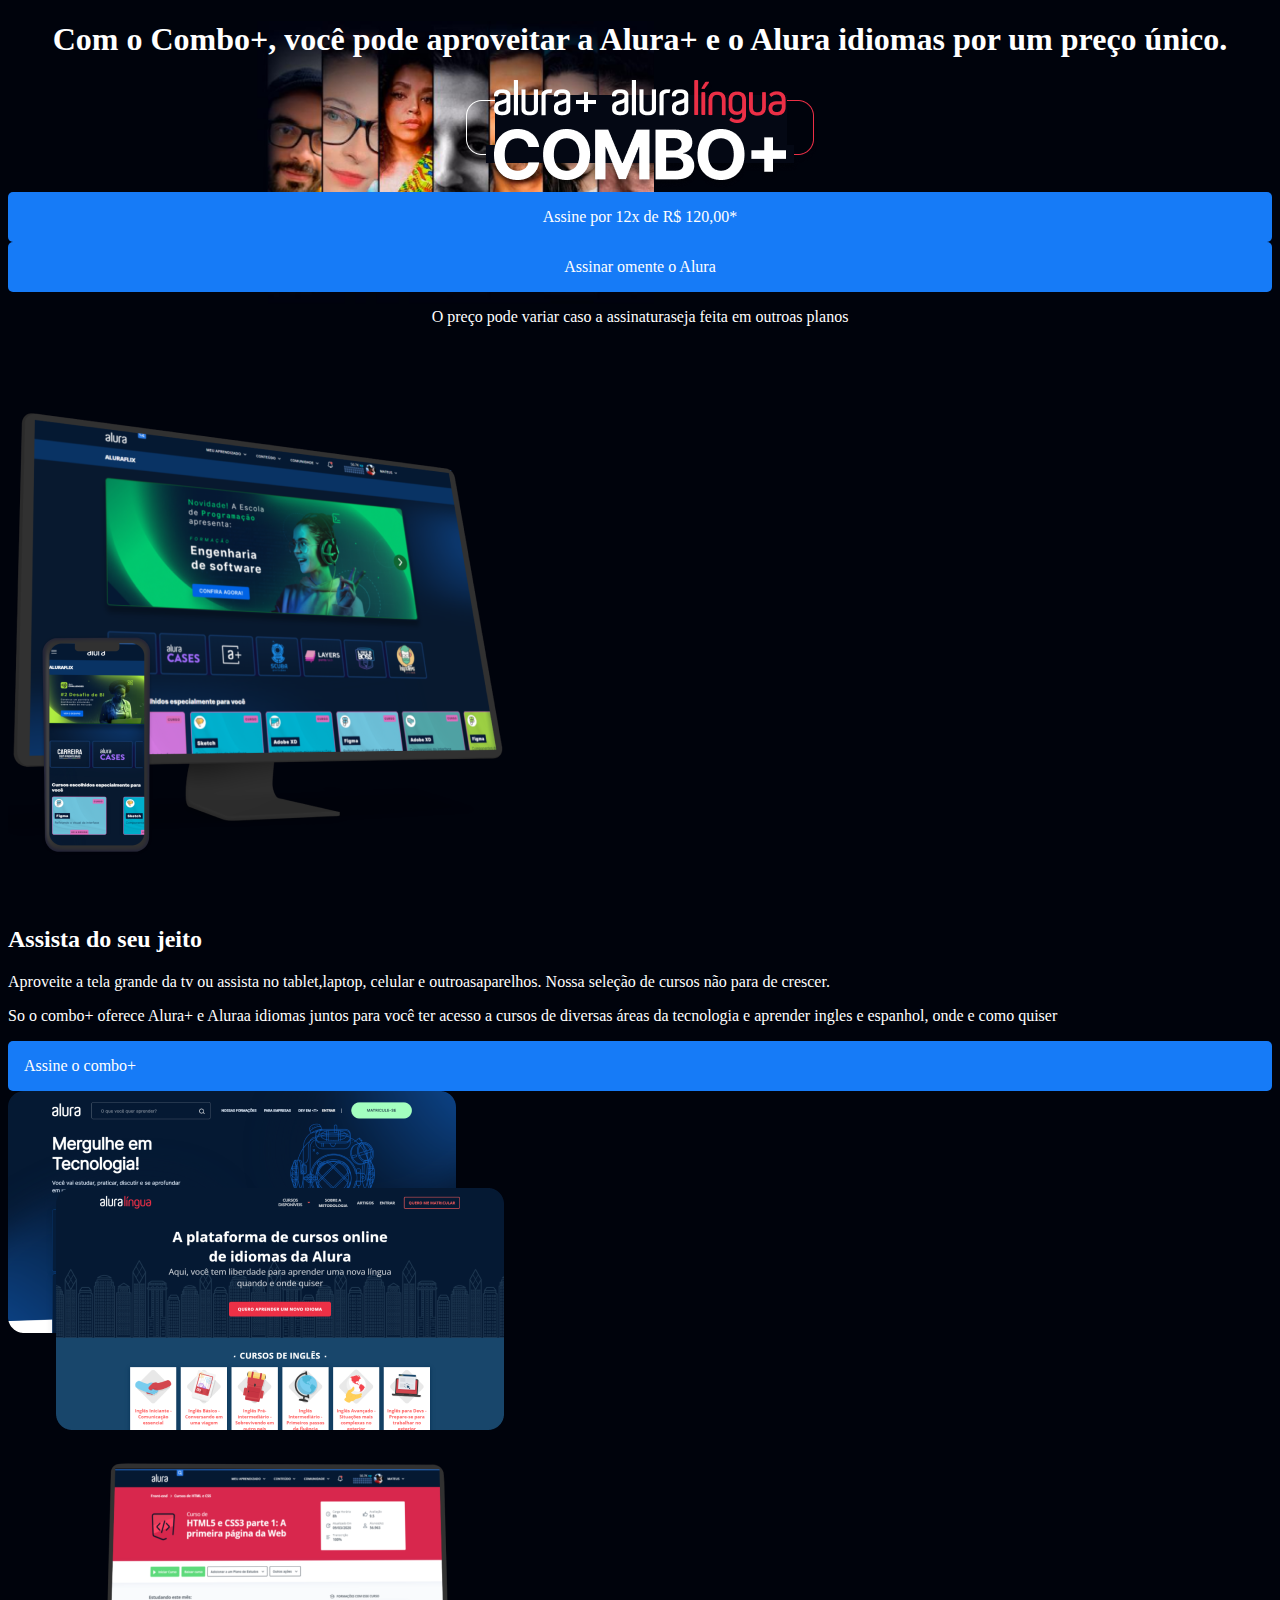
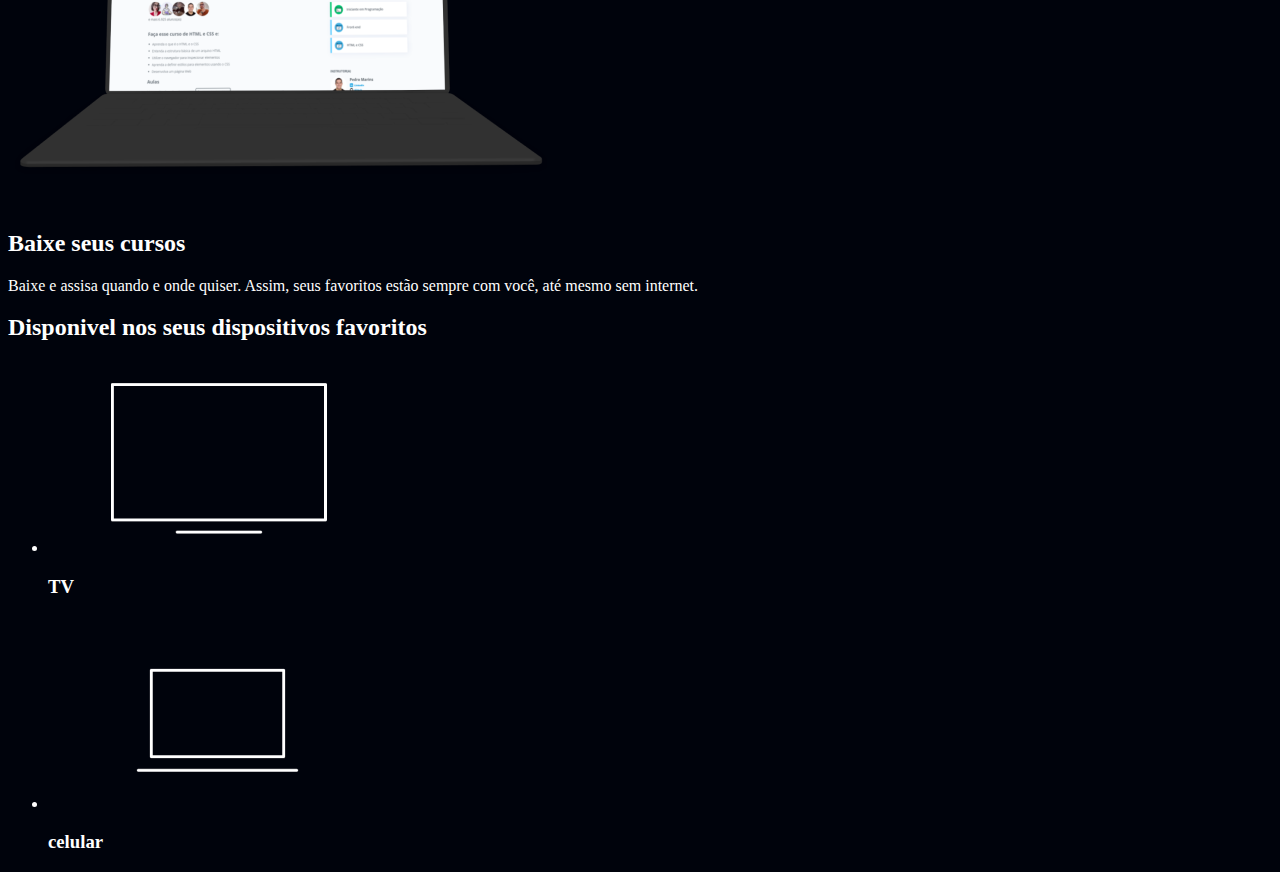
<file: index.html>
<!DOCTYPE html>
<html lang="pt-br">

<head>
    <meta charset="UTF-8">
    <meta name="viewport" content="width=device-width, initial-scale=1.0">
    <link rel="stylesheet" href="style.css">
    <link rel="shortcut icon" href="favicon.ico" type="image/x-icon">
    <link rel="stylesheet" href="style.css">
    <title>Alura Plus Andreatta</title>
</head>

<body>
    <section class="principal container">
        <div class="container_caixa">
            <h1>Com o Combo+, você pode aproveitar a Alura+
                e o Alura idiomas por um preço único.
            </h1>
            <img src="img/Combo.png">

            <a href="www.alura.com.br" class="container__botao">Assine por 12x de R$ 120,00*</a>
            <a href="www.alura.com.br" class="container__botao botao_secundario">Assinar omente o Alura</a>
            <p classe="container__avaiso">O preço pode variar caso a assinaturaseja feita em outroas planos</p>


        </div>
           
    </section>
    <section>
        <img src="img/Plataformas.png" alt="plataforma">
        <div>
            <h2>Assista do seu jeito</h2>
            <p class="descrição__texto">Aproveite a tela grande da tv ou assista no tablet,laptop, celular e outroasaparelhos. 
                Nossa seleção de cursos não para de crescer.</p>
        </div>

    </section>
        <section classe="container secundario">
         <div class="container__descricao">
         <p class="dewscricao__texto">
            So o combo+ oferece Alura+ e Aluraa idiomas juntos para você ter acesso a cursos de diversas
            áreas da tecnologia e aprender ingles e espanhol, 
            onde e como quiser
  
    </p>
    <a href="www.alura.com.br" class="container__botao secundario__botao">Assine o combo+</a>

    </div>
    <img src="img/Telas.png" alt="Tela do Alura+ e alura lingua" class="secundario__imagem">
    </section>

    <section class="container secundario">
    <img src="img/Notebook.png" alt="Notebook com pagina do curso HTML5 e CSS3 da alura aberta"
         class="container__imagem">
    <div class="container__descricao">
        <h2 class="descricao__titulo">Baixe seus cursos</h2>
        <p class="descricao__texto">Baixe e assisa quando e onde quiser. Assim, seus favoritos estão sempre
            com você, até mesmo sem internet. </p>

    </div>

    </section>
     
    <section class="dispositivos">
        <h2 class="dispositivos__titulo">Disponivel nos seus dispositivos favoritos</h2>
        <ul class="dispositivos__lista">
            <li>
         <img src="img/tv.png" alt="icone de televisão">
         <h3 class="lista__item">TV</h3>
            </li>
            <li>

            <img src="img/computador.png" alt="icone de computador">
            <h3 class="lista__item">celular</h3>
            </li>

    

        </ul>
    </section>

</body>
</html>
</file>
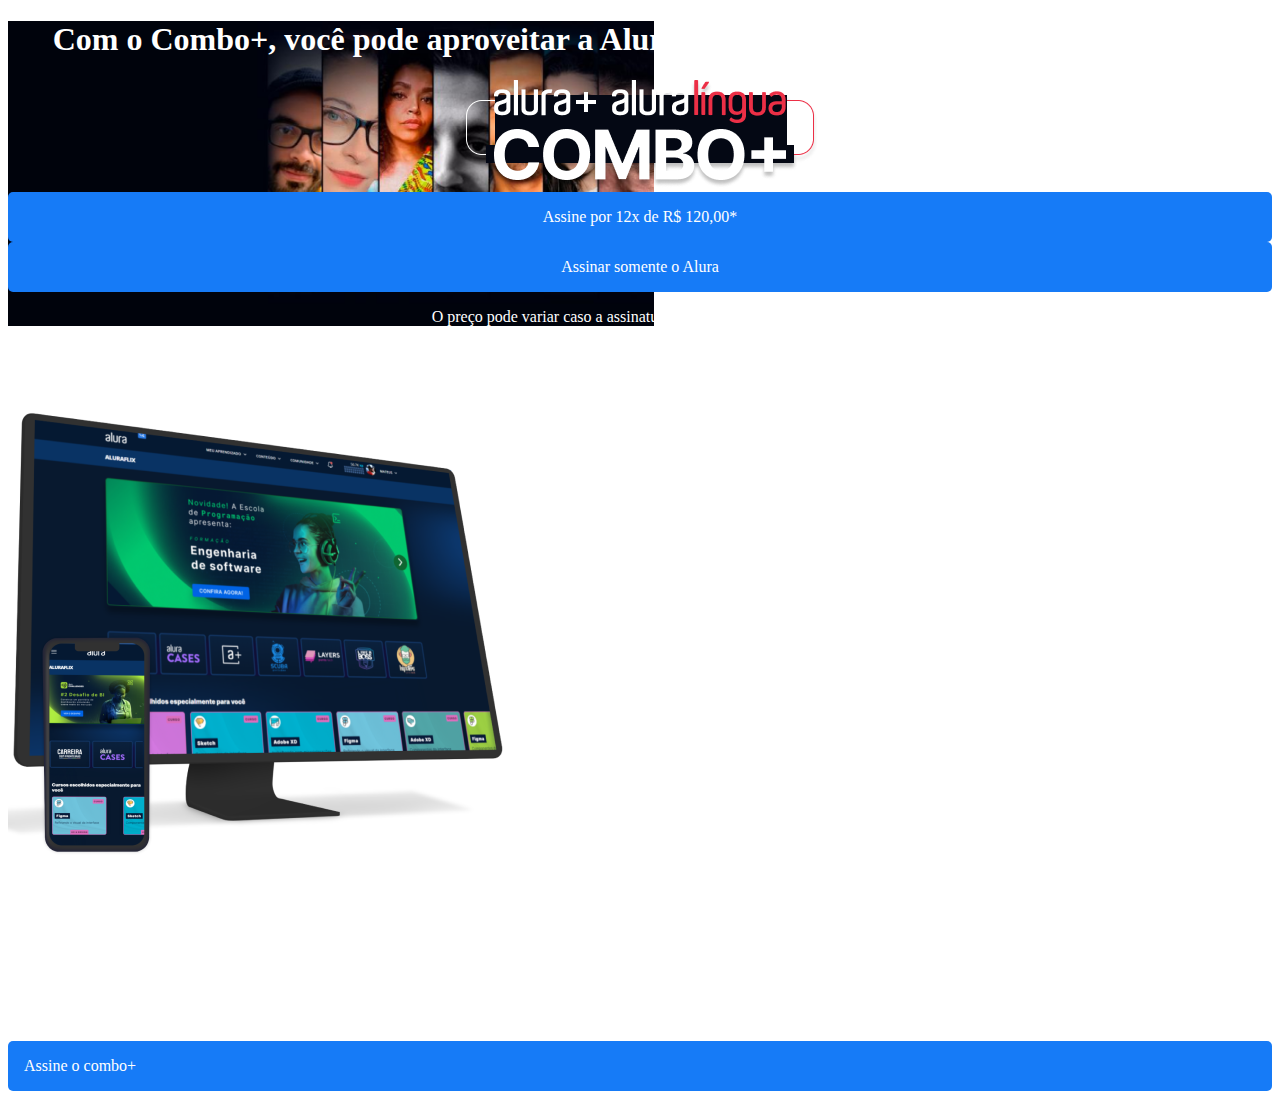
<file: css-10.4-main/index.html>
<!DOCTYPE html>
<html lang="pt-br">

<head>
    <meta charset="UTF-8">
    <meta http-equiv="X-UA-campatible" content="IE=edge">
    <meta name="viewport" content="width=device-width, initial-scale=1.0">
    <link rel="stylesheet" href="style.css">
    <link rel="shortcut icon" href="favicon.ico" type="image/x-icon">

    <title>Alura Plus Andreatta</title>
</head>

<body>
    <section class="principal container">
        <div class="container_caixa">
            <h1>Com o Combo+, você pode aproveitar a Alura+
                e o Alura idiomas por um preço único.
            </h1>
            <img src="img/Combo.png">

            <a href="www.alura.com.br" class="container__botao">Assine por 12x de R$ 120,00*</a>
            <a href="www.alura.com.br" class="container__botao botao_secundario">Assinar somente o Alura</a>
            <p classe="container__avaiso">O preço pode variar caso a assinaturaseja feita em outroas planos</p>


        </div>

    </section>
    <section>
        <img src="img/Plataformas.png" alt="plataforma">
        <div>
            <h2 class="descricao___titulo"> Assista do seu jeito</h2>
            <p classe="descricao__texto"> Aproveite a tela grande da tv ou assista no tablet,laptop,celular e outros aparelhos.
                 Nossa selecao de cursos nao para de fazer</p>

        </div>

    </section>

    <section class="container secundario">
        <div class="cantainer__descricao">
            <p class="descricao__texto">
                Só o combo + oferece Alura+ e Alura idiomas juntos para você ter acesso a cursos 
                de diversas áreas da tecnologia e aprender ingles e espanhol, onde e como quiser.
              </p>
              <a href="www.alura.com.br" class="container__botao secundario__botao"> Assine o combo+</a>

              









        </div>








    </section>


</body>


</html>
</file>
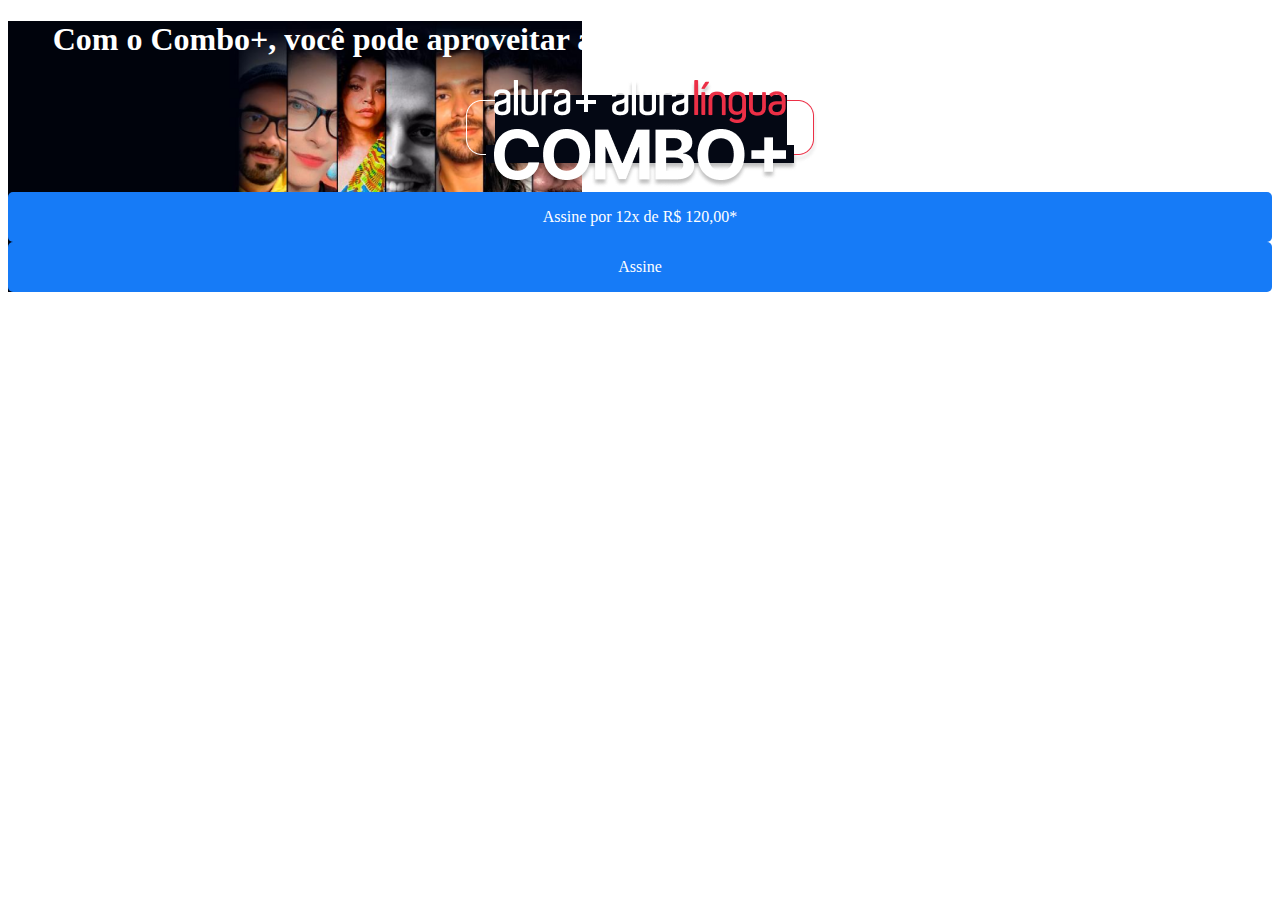
<file: css-10.4-main/css-10.4-main/index.html>
<!DOCTYPE html>
<html lang="pt-br">

<head>
    <meta charset="UTF-8">
    <meta name="viewport" content="width=device-width, initial-scale=1.0">
    <link rel="stylesheet" href="style.css">
    <link rel="shortcut icon" href="favicon.ico" type="image/x-icon">
    <link rel="stylesheet" href="style.css">
    <title>Alura Plus Andreatta</title>
</head>

<body>
    <section class="principal container">
        <div class="container_caixa">
            <h1>Com o Combo+, você pode aproveitar a Alura+
                e o Alura idiomas por um preço único.
            </h1>
            <img src="img/Combo.png">

            <a href="www.alura.com.br" class="container__botao">Assine por 12x de R$ 120,00*</a>
            <a href="www.alura.com.br" class="container__botao botao_secundario">Assine</a>
 

        </div>

    </section>


</body>


</html>
</file>
<file: style.css>
:root{

--branco-principal: #FFFFFF;
--cinza-secundario: #c0c0c0;
--botao-azul: #167bf7;
--cor-de-fundo:#00030c;

}

body{

    background-color: var(--cor-de-fundo);
    color: var(--branco-principal);
}


.principal{
    background-image: url("img/Background.png");
    background-repeat: no-repeat;
    background-size: contain;
    align-items: center;
    text-align: center;
}

.container{


    height: 100vh
    display: grit;
    grid-template-colunms: 50% 50%;

}

.container__botao{

background-color: var(--botao-azul);
border-radius: 5px;
padding: 1em;
color:var(--branco-principal);
display: block;
text-decoration:none ;
}

.container__secundario {

    background-color: transparent;
    border: 2px solid var(--cinza-secundario);
}

.container__aviso{

    font-size: 12px;
    font-weight: 700;
}

.container__imagem{
    margin: 1em 0 2em 0;
}

.container__caixa{
   margin: 0 6em;

}s

.secundari0{
   align-items: center;   
   margin: 0 10em;
}
</file>
<file: css-10.4-main/style.css>
:root{

--branco-principal: #FFFFFF;
--cinza-secundario: #c0c0c0;
--botao-azul: #167bf7;
--cor-de-fundo:

}

body{

    background-color: var(--cor-de-fundo);
    color: var(--branco-principal);
}


.principal{
    background-image: url("img/Background.png");
    background-repeat: no-repeat;
    background-size: contain;
    align-items: center;
    text-align: center;
}

.container{


    height: 100vh
    display: grit;
    grid-template-colunms: 50% 50%;

}

.container__botao{

background-color: var(--botao-azul);
border-radius: 5px;
padding: 1em;
color:var(--branco-principal);
display: block;
text-decoration:none ;
}
</file>
<file: css-10.4-main/css-10.4-main/style.css>
:root{

--branco-principal: #FFFFFF;
--cinza-secundario: #c0c0c0;
--botao-azul: #167bf7;
--cor-de-fundo:

}

body{

    background-color: var(--cor-de-fundo);
    color: var(--branco-principal);
}


.principal{
    background-image: url("img/Background.png");
    background-repeat: no-repeat;
    background-size: contain;
    align-items: center;
    text-align: center;
}

.container{


    height: 100vh
    display: grit;
    grid-template-colunms: 50% 50%;

}

.container__botao{

background-color: var(--botao-azul);
border-radius: 5px;
padding: 1em;
color:var(--branco-principal);
display: block;
text-decoration:none ;
}
</file>
